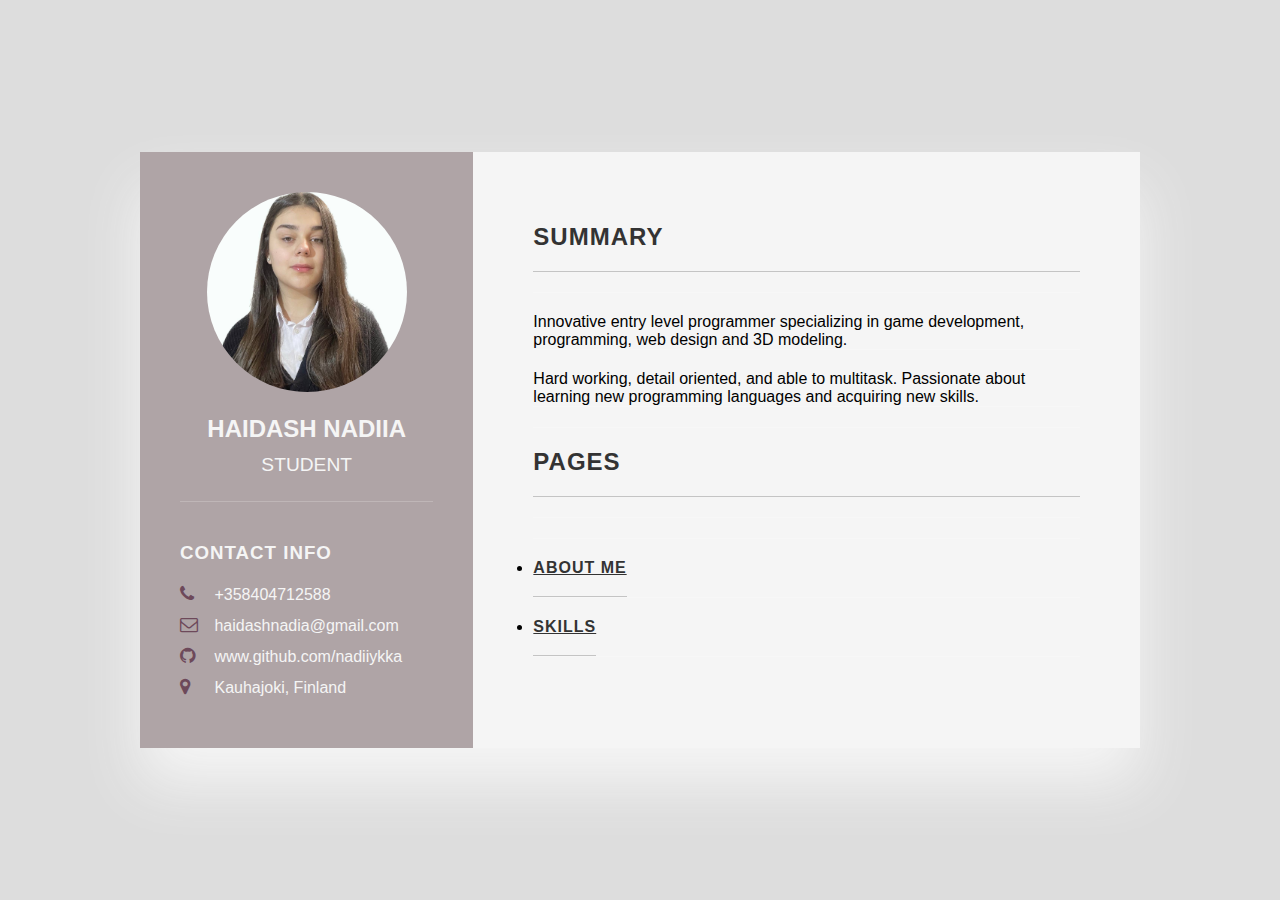
<file: index.html>
<!DOCTYPE html>
<html>

<head>
    <link rel="stylesheet" href="https://cdnjs.cloudflare.com/ajax/libs/font-awesome/4.7.0/css/font-awesome.min.css">
    <meta name="viewport" content="width=device-width, initial-scale=1.0">
    <title>Nadiia Haidash</title>
    <link rel="stylesheet" href="https://cdnjs.cloudflare.com/ajax/libs/font-awesome/4.7.0/css/font-awesome.css"
        integrity="sha512-5A8nwdMOWrSz20fDsjczgUidUBR8liPYU+WymTZP1lmY9G6Oc7HlZv156XqnsgNUzTyMefFTcsFH/tnJE/+xBg=="
        crossorigin="anonymous" referrerpolicy="no-referrer" />
    <link rel="stylesheet" type="text/css" href="style.css">
</head>

<body>
    <div class="container">
        <div class="left_Side">
            <div class="profileText">
                <div class="imgBx">
                    <div class="img"></div>
                    <img src="mypicture.JPG" alt="Human" />
                </div>
                <h2>Haidash Nadiia<br><span>Student</span></h2>
            </div>
            <div class="contactInfo">
                <h3 class="title">Contact Info</h3>
                <ul>
                    <li>
                        <span class="icon"><i class="fa fa-phone" aria-hidden="true"></i></span>
                        <span class="text">+358404712588</span>
                    </li>
                    <li>
                        <span class="icon"><i class="fa fa-envelope-o" aria-hidden="true"></i></span>
                        <span class="text">haidashnadia@gmail.com</span>
                    </li>
                    <li>
                        <span class="icon"><i class="fa fa-github" aria-hidden="true"></i></span>
                        <span class="text">www.github.com/nadiiykka</span>
                    </li>
                    <li>
                        <span class="icon"><i class="fa fa-map-marker" aria-hidden="true"></i></span>
                        <span class="text">Kauhajoki, Finland</span>
                    </li>
                </ul>
            </div>
        </div>


        <div class="right_Side">
            <div class="about">
                <h2 class="title2">Summary</h2>
                <span class="rightText"></span>
                <span class="rightText">Innovative entry level programmer specializing in game development, programming,
                    web design and 3D modeling. </span>
                <span class="rightText">Hard working, detail oriented, and able to multitask. Passionate about learning
                    new programming languages and acquiring new skills.</span>
                <span class="rightText"></span>
            </div>

            <div class="about">
                <h2 class="title2">Pages</h2>
                <span class="rightText"></span>
                <ul>
                    <span class="rightText"></span>
                    <li>
                        <a class="title3" href="http://ares.vuoksi.fi/2024/a/nadiia/Portfolio/about.html">About me</a>
                        <span class="rightText"></span>
                    </li>

                    <li>
                        <a class="title3" href="http://ares.vuoksi.fi/2024/a/nadiia/Portfolio/skills.html">Skills</a>
                        <span class="rightText"></span>
                    </li>
                </ul>
            </div>

</body>

</html>

</div>
</div>
</body>

</html>
</file>
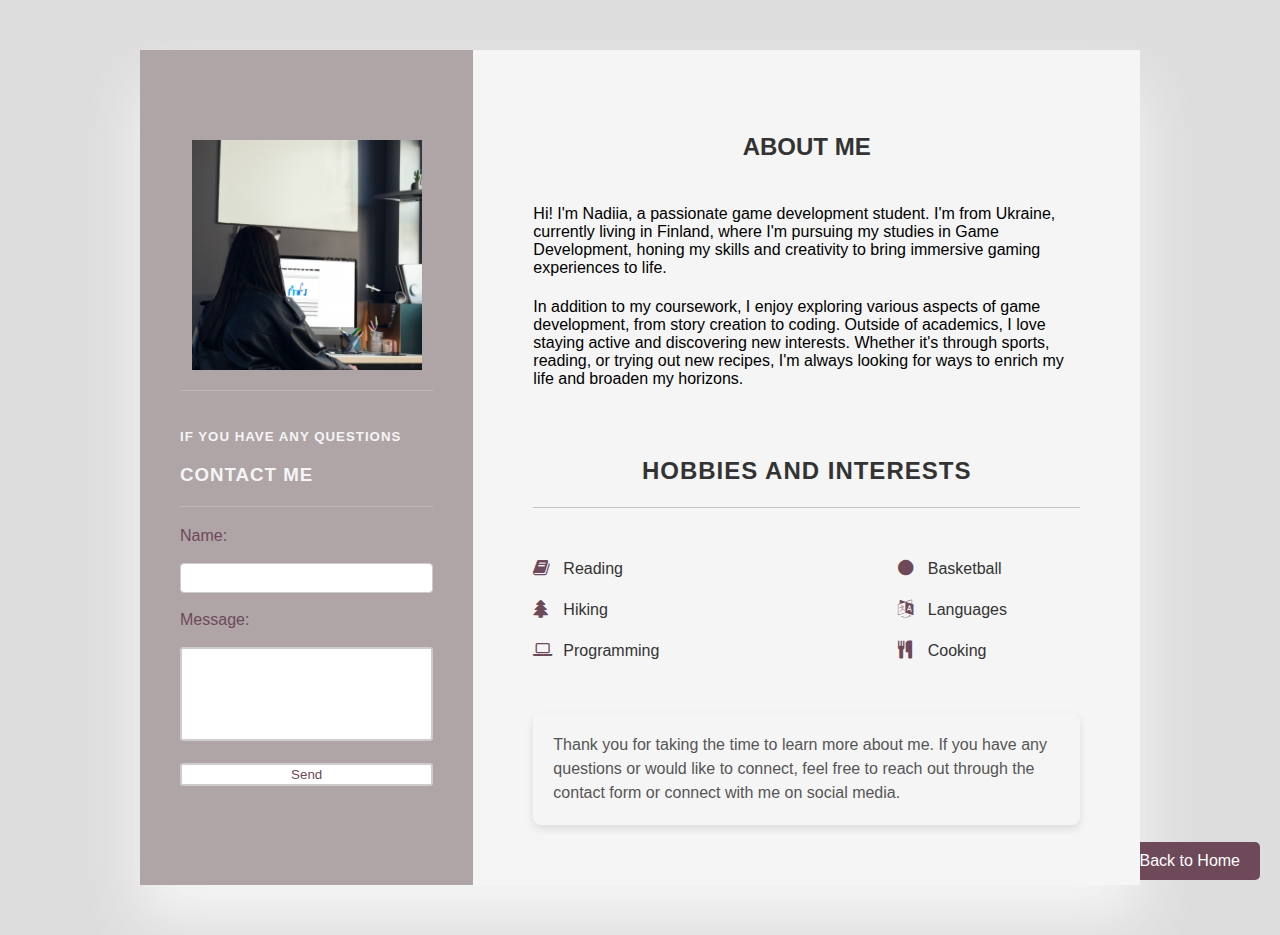
<file: about.html>
<!DOCTYPE html>
<html>

<head>
    <title>Nadiia Haidash</title>
    <link rel="stylesheet" type="text/css" href="style.css">

    <link rel="stylesheet" href="https://cdnjs.cloudflare.com/ajax/libs/font-awesome/4.7.0/css/font-awesome.css"
        integrity="sha512-5A8nwdMOWrSz20fDsjczgUidUBR8liPYU+WymTZP1lmY9G6Oc7HlZv156XqnsgNUzTyMefFTcsFH/tnJE/+xBg=="
        crossorigin="anonymous" referrerpolicy="no-referrer" />
</head>

<body>
    <div class="container">
        <div class="left_Side">
            <h3 class="title"></h3>
            <div style="height: 30px;"></div> <!-- Пустий рядок -->
                <div class="profileText">
                    <div class="imgBx2">
                        <img src="about.png" alt="Human" />
                    </div>
                </div>

            <div style="height: 38px;"></div> <!-- Пустий рядок -->

            <h5 class="title">If you have any questions</h5>
            
            <h3 class="title">Contact me</h3>
            <span class="rightText"></span>

            <!-- Sample HTML Form -->
            <form action="mailto:haidashnadia@gmail.com" method="POST" enctype="multipart/form-data" name="EmailForm">
                <h5>Name:</h5><br>
                <input type="text" size="25" name="Contact-Name" class="input-name" ><br><br>
                <h5>Message:</h5><br>
                <textarea name="Contact-Message" rows="6" cols="20"></textarea><br><br>
                <button type="submit" value="Submit">Send</button>
            </form>

            <a href="index.html" class="back-to-home">Back to Home</a>

        </div>

        <div class="right_Side">
            <div class="rightProfileText">
                
                <h2><span>About me</span></h2>

                <div class="about">
                    <span class="rightText"></span>
                    <span class="rightText">Hi! I'm Nadiia, a passionate game development student. I'm from Ukraine, currently living in Finland, where I'm pursuing my studies in Game Development, honing my skills and creativity to bring immersive gaming experiences to life.</span>
                    <span class="rightText">In addition to my coursework, I enjoy exploring various aspects of game development, from story creation to coding. Outside of academics, I love staying active and discovering new interests. Whether it's through sports, reading, or trying out new recipes, I'm always looking for ways to enrich my life and broaden my horizons.</span>
                </div>

                <div class="interest">
                    <div style="height: 25px;"></div> <!-- Пустий рядок -->
                    <h2 class="title2">Hobbies and interests</h2>
                    <span class="rightText"></span>
                    <ul>
                        <li><i class="fa fa-book" aria-hidden="true"></i>Reading</li>
                        <span class="rightText"></span>
                        <li><i class="fa fa-circle" aria-hidden="true"></i>Basketball</li>

                        <li><i class="fa fa-tree" aria-hidden="true"></i>Hiking</li>
                        <span class="rightText"></span>
                        <li><i class="fa fa-language" aria-hidden="true"></i>Languages</li>
                        <li><i class="fa fa-laptop" aria-hidden="true"></i>Programming</li>
                        <span class="rightText"></span>
                        <li><i class="fa fa-cutlery" aria-hidden="true"></i>Cooking</li>
                        <span class="rightText"></span>
                    </ul>
                </div>

                <div class="closing">
                    
                    <p>Thank you for taking the time to learn more about me. If you have any questions or would like to connect, feel free to reach out through the contact form or connect with me on social media.</p>
                </div>
                
            </div>
        </div>
    </div>
</body>

</html>
</file>
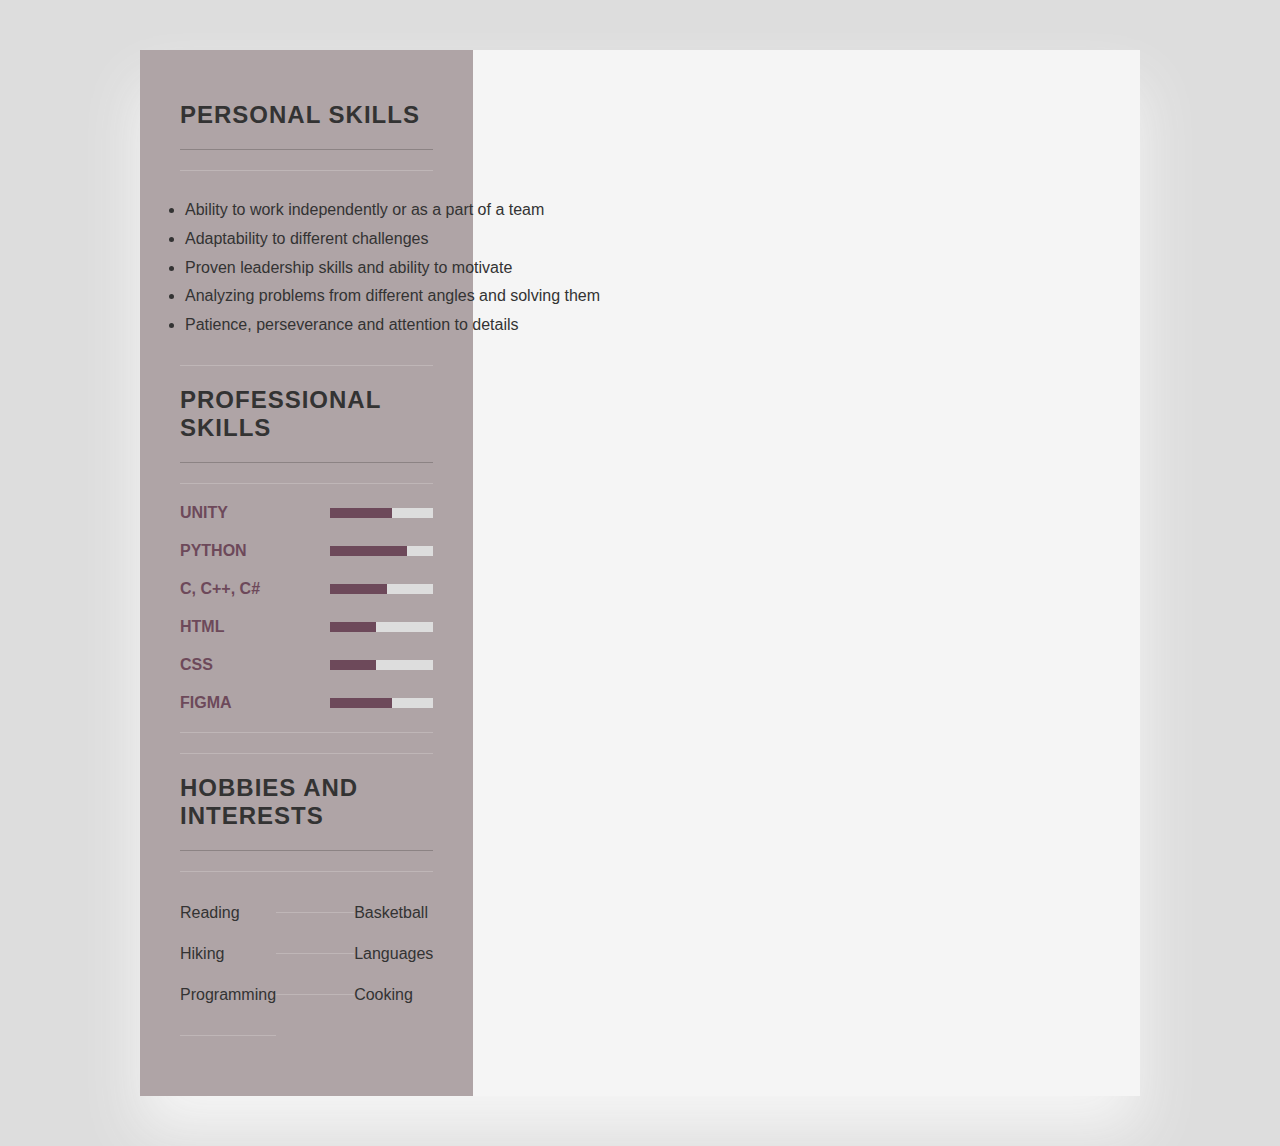
<file: skills.html>
<!DOCTYPE html>
<html>

<head>
    <title>Nadiia Haidash</title>
    <link rel="stylesheet" type="text/css" href="style.css">
</head>

<body>
    <div class="container">
        <div class="left_Side">
            <div class="about skills">
                <h2 class="title2">Personal Skills</h2>
                <span class="rightText"></span>
                <div class="box">
                    <ul>
                        <li>Ability to work independently or as a part of a team</li>
                        <li>Adaptability to different challenges</li>
                        <li>Proven leadership skills and ability to motivate</li>
                        <li>Analyzing problems from different angles and solving them</li>
                        <li>Patience, perseverance and attention to details</li>
                    </ul>
                </div>


                <span class="rightText"></span>
            </div>
            <div class="about skills">
                <h2 class="title2">Professional Skills</h2>
                <span class="rightText"></span>
                <div class="box">
                    <h4>Unity</h4>
                    <div class="percent">
                        <div style="width: 60%;"></div>
                    </div>
                </div>
                <div class="box">
                    <h4>Python</h4>
                    <div class="percent">
                        <div style="width: 75%;"></div>
                    </div>
                </div>
                <div class="box">
                    <h4>C, C++, C#</h4>
                    <div class="percent">
                        <div style="width: 55%;"></div>
                    </div>
                </div>
                <div class="box">
                    <h4>Html</h4>
                    <div class="percent">
                        <div style="width: 45%;"></div>
                    </div>
                </div>
                <div class="box">
                    <h4>CSS</h4>
                    <div class="percent">
                        <div style="width: 45%;"></div>
                    </div>
                </div>
                <div class="box">
                    <h4>Figma</h4>
                    <div class="percent">
                        <div style="width: 60%;"></div>
                    </div>
                </div>
                <span class="rightText"></span>
                <span class="rightText"></span>
            </div>

            <div class="interest">
                <h2 class="title2">Hobbies and interests</h2>
                <span class="rightText"></span>
                <ul>
                    <li><i class="fa fa-book" aria-hidden="true"></i>Reading</li>
                    <span class="rightText"></span>
                    <li><i class="fa fa-circle" aria-hidden="true"></i>Basketball</li>

                    <li><i class="fa fa-tree" aria-hidden="true"></i>Hiking</li>
                    <span class="rightText"></span>
                    <li><i class="fa fa-language" aria-hidden="true"></i>Languages</li>
                    <li><i class="fa fa-laptop" aria-hidden="true"></i>Programming</li>
                    <span class="rightText"></span>
                    <li><i class="fa fa-cutlery" aria-hidden="true"></i>Cooking</li>
                    <span class="rightText"></span>
                </ul>
            </div>
        </div>
    </div>
</body>

</html>
</file>
<file: style.css>
* {
    margin: 0;
    padding: 0;
    box-sizing: border-box;
    font-family: 'Helvetica', 'Arial', sans-serif;
}

body {
    background: #ddd;
    display: flex;
    justify-content: center;
    align-items: center;
    min-height: 100vh;
}

.container {
    position: relative;
    width: 100%;
    max-width: 1000px;
    min-width: 1000px;
    margin: 50px;
    background: #f5f5f5;
    display: grid;
    grid-template-columns: 1fr 2fr;
    box-shadow: 0 35px 55px #f5f5f5;
}

.container .left_Side {
    position: relative;
    background: rgb(175, 164, 166);
    padding: 40px;
    color: #333;
}

.profileText {
    position: relative;
    display: flex;
    flex-direction: column;
    align-items: center;
    padding-bottom: 20px;
    border-bottom: 1px solid rgba(255, 255, 255, 0.2);
}

.profileText .imgBx {
    position: relative;
    width: 200px;
    height: 200px;
    border-radius: 50%;
    overflow: hidden;
}

.profileText .imgBx img {
    position: absolute;
    top: 0;
    left: 0;
    width: 100%;
    height: 100%;
    object-fit: cover;
}

.profileText .imgBx2 {
    position: relative;
    width: 230px; 
    height: 230px; 
    overflow: hidden;
    display: flex; 
    justify-content: center; 
    align-items: center; 
    background: #f0f0f0; 
}

.profileText .imgBx2 img {
    position: absolute;
    top: 0;
    left: 0;
    width: 100%; 
    height: 100%; 
    object-fit: cover; 
}


.profileText h2 {
    color: #f5f5f5;
    font-size: 1.5em;
    margin-top: 20px;
    text-transform: uppercase;
    text-align: center;
    font-weight: 600;
    line-height: 1.4em;
}

.rightProfileText h2 {
    color: #333;
    font-size: 1.5em;
    margin-top: 20px;
    text-transform: uppercase;
    text-align: center;
    font-weight: 600;
    line-height: 1.4em;
}

.profileText h2 span {
    font-size: 0.8em;
    font-weight: 300;
}

.title {
    color: #f5f5f5;
    text-transform: uppercase;
    font-weight: 600;
    letter-spacing: 1px;
    margin-bottom: 20px;
}

.contactInfo {
    padding-top: 40px;
}

.contactInfo ul {
    position: relative;
}

.contactInfo ul li {
    position: relative;
    list-style: none;
    margin: 10px 0;
    cursor: pointer;
}

.contactInfo ul li .icon {
    display: inline-block;
    width: 30px;
    font-size: 18px;
    color: #6d495a;
}

.contactInfo ul li span {
    color: #f5f5f5;
    font-weight: 300;

}

.contactInfo.education li {
    margin-bottom: 15px;
}

.contactInfo.education h5 {
    color: #6d495a;
    font-weight: 500;
}

.contactInfo.education h4:nth-child(2) {
    color: #f5f5f5;
    font-weight: 500;
    font-weight: bold;
    margin: 10px 0;
}

.contactInfo.education h4 {
    color: #f5f5f5;
    font-weight: 300;
}

.contactInfo.language .percent
{
    position: relative;
    width: 100%;
    height: 6px;
    background: #ddd;
    display: block;
    margin-top: 5px;
}

.contactInfo.language .percent div
{
    position: absolute;
    top: 0;
    left: 0;
    height: 100%;
    background: #6d495a;
}

.contactInfo.language ul li .rightText {
    width: 100%;
    height: 7px;
    background: #6d495a;
    display: block;
}

.container .right_Side {
    position: relative;
    background: #f5f5f5;
    padding: 60px;
}

.title2 {
    color: #333;
    text-transform: uppercase;
    font-weight: 600;
    letter-spacing: 1px;
    margin-bottom: 20px;
    padding-bottom: 20px;
    border-bottom: 1px solid rgba(0, 0, 0, 0.2);
    position: relative;
    margin-top: 11px;
}

.title3 {
    color: #333;
    text-transform: uppercase;
    font-weight: 600;
    letter-spacing: 1px;
    margin-bottom: 20px;
    padding-bottom: 20px;
    border-bottom: 1px solid rgba(0, 0, 0, 0.2);
    position: relative;
    margin-top: 11px;
}

.rightText {
    margin: 20px 0;
    position: relative;
    display: flex;
    flex-direction: column;
    align-items: center;
    border-bottom: 1px solid rgba(255, 255, 255, 0.2);
}

.skills .box {
    position: relative;
    width: 100%;
    display: grid;
    grid-template-columns: 150px 1fr;
    justify-content: center;
    align-items: center;
    margin-top: 20px;
}

.skills .box h4 {
    text-transform: uppercase;
    color: #6d495a;
    font-weight: 600;
}

.skills .box .percent {
    position: relative;
    width: 100%;
    height: 10px;
    background: #ddd;
}

.skills .box .percent div {
    position: absolute;
    top: 0;
    left: 0;
    height: 100%;
    background: #6d495a;
}

.skills .box ul {
    padding-left: 10px;
    width: 1000px;
    padding: 5px;
    line-height: 1.8;
}

form {
    position: relative;
    bottom: 0; 
    width: 100%; 
    padding-bottom: 0px;
}

form h5{
    color: #6d495a;
    font-weight: 500;
    font-size: 1em;
}

input, textarea, button {
    width: 100%; 
    border: 2px solid #ccc;
    border-radius: 3px;
    resize: none;
}

.input-name {
    width: 100%;
    max-width: 300px; 
    padding: 5px; 
    font-size: 16px; 
    border: 1px solid #ccc; 
    border-radius: 4px; 
}


button {
    background-color: #ffffff;
    color: #6d495a;
    cursor: pointer;
    padding: 2px; 
}

button:hover {
    background-color: #d3b7c4;
}

.interest ul {
    display: grid;
    grid-template-columns: repeat(3, 2fr);
}

.interest ul li {
    list-style: none;
    color: #333;
    font-weight: 500;
    margin: 10px 0;
}

.interest ul li .fa {
    color: #6d495a;
    font-size: 18px;
    width: 30px;
}

.closing {
    padding: 20px;
    margin-top: 0px;
    background-color: #f5f5f5;
    border-radius: 8px;
    box-shadow: 0 4px 8px rgba(0, 0, 0, 0.1);
}

.closing p {
    font-size: 16px;
    line-height: 1.5;
    color: #555;
}

.back-to-home {
    position: fixed;
    bottom: 20px;
    right: 20px;
    background: #6d495a;
    color: #fff;
    padding: 10px 20px;
    border-radius: 5px;
    text-decoration: none;
    font-size: 16px;
}

.back-to-home:hover {
    background: #543740;
}
</file>
